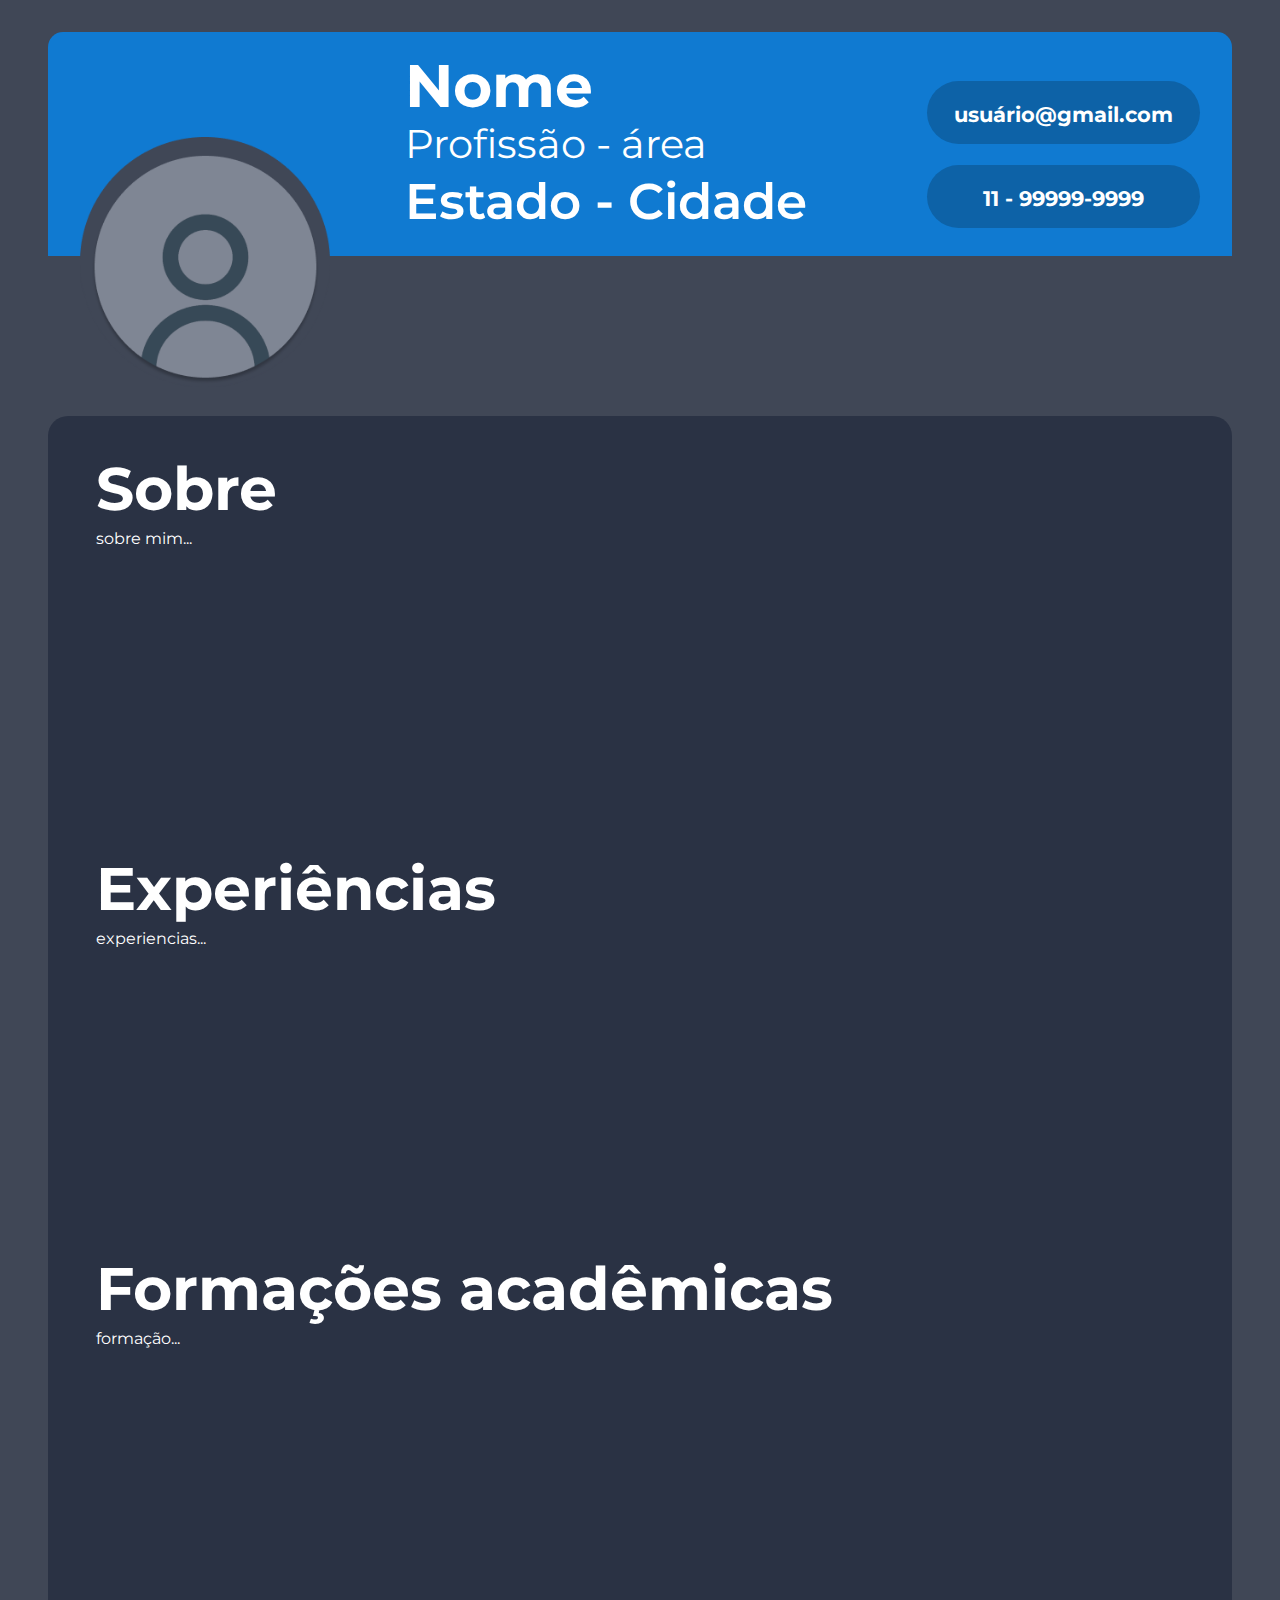
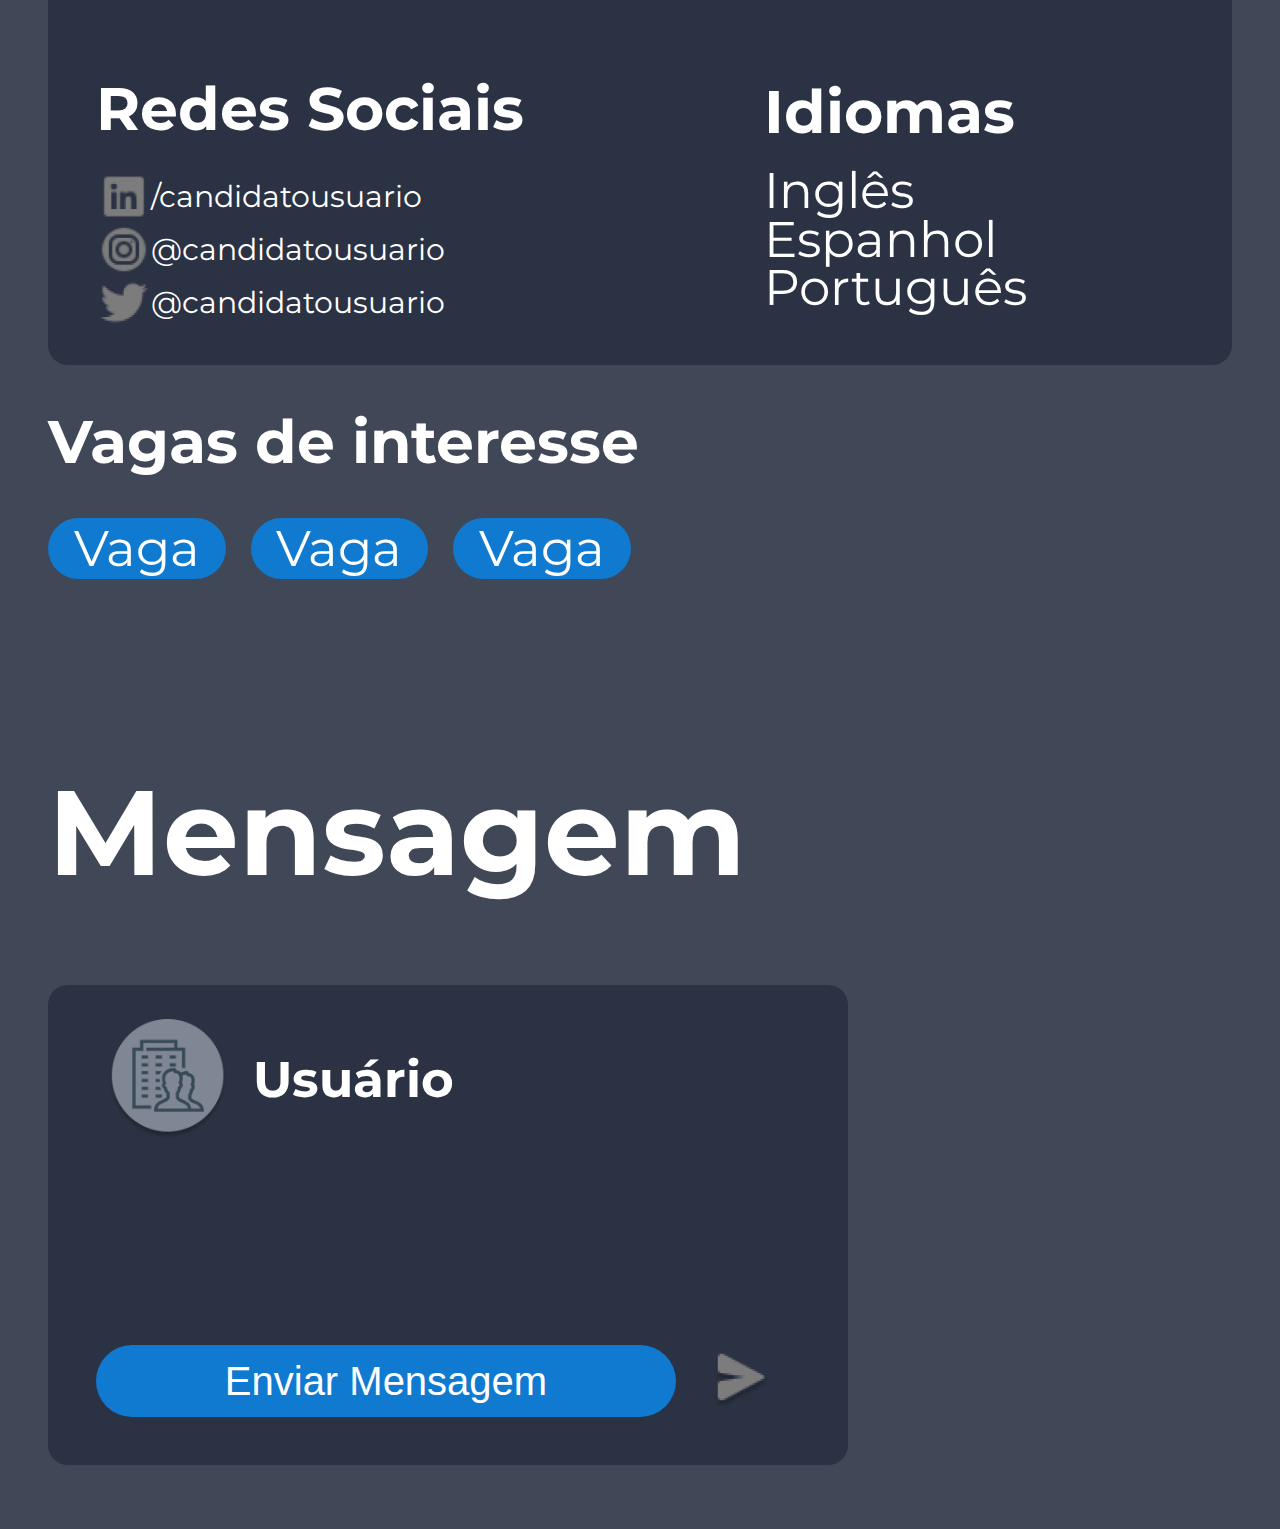
<file: tela14/index.html>
<!DOCTYPE html>
<html lang="en">
<head>
    <meta charset="UTF-8">
    <meta http-equiv="X-UA-Compatible" content="IE=edge">
    <meta name="viewport" content="width=device-width, initial-scale=1.0">
    <title>Tela 14</title>
    <link rel="stylesheet" href="index.css">
</head>
<body>
    <div class="container">
        <div class="cabecalho"> 
            <div class="cab-esquerda">
                <div class="imagem-cabecalho">
                    <img src="imagem-usuario.png" alt="asda">
                </div>
                <div class="informacoes-usuario">
                    <p class="nm">Nome</p>
                    <p class="pr">Profissão - área</p>
                    <p class="es">Estado - Cidade</p> 
                </div>
            </div>
            <div class="email-telefone">
                <div class="et">usuário@gmail.com</div>
                <div class="et">11 - 99999-9999</div>
            </div>
        </div>
        <div class="painel-central">
            <div class="informacoes-painel">
                <h1>Sobre</h1>
                <p>sobre mim...</p>
            </div>
            <div class="informacoes-painel">
                <h1>Experiências</h1>
                <p>experiencias...</p>
            </div>
            <div class="informacoes-painel">
                <h1>Formações acadêmicas</h1>
                <p>formação...</p>
            </div>
            <div class="baixo-painel">
                <div class="redes-sociais">
                    <p>Redes Sociais</p>
                    <div class="rede-social"><img src="linkedin.png" alt="linkedin"> <div>/candidatousuario</div></div>
                    <div class="rede-social"><img src="instagram.png" alt="instagram"><div>@candidatousuario</div></div>
                    <div class="rede-social"><img src="twitter.png" alt="twitter"><div>@candidatousuario</div></div>
                </div>
                <div class="idiomas">
                    <h1>Idiomas</h1>
                    <h2>Inglês</h2>
                    <h2>Espanhol</h2>
                    <h2>Português</h2>
                </div>
            </div>
        </div>
        <div class="div-vagas-interesse">
            <h1>Vagas de interesse</h1>
            <div class="vagas">
                <div class="vaga">Vaga</div>
                <div class="vaga">Vaga</div>
                <div class="vaga">Vaga</div>
            </div>
            
        </div>
        <div class="div-mensagem">
            <h1>Mensagem</h1>
            <div class="box-mensagem">
                <div class="usuario-chat">
                    <img src="img-chat.png" alt="img-chat">
                    <h1>Usuário</h1>
                </div>
                <div class="box-mensagem-baixo">
                    <input type="text" placeholder="Enviar Mensagem">
                    <img src="enviar.png" alt="enviar">                   
                </div>            
            </div>
            
        </div>
    </div>
</body>
</html>
</file>
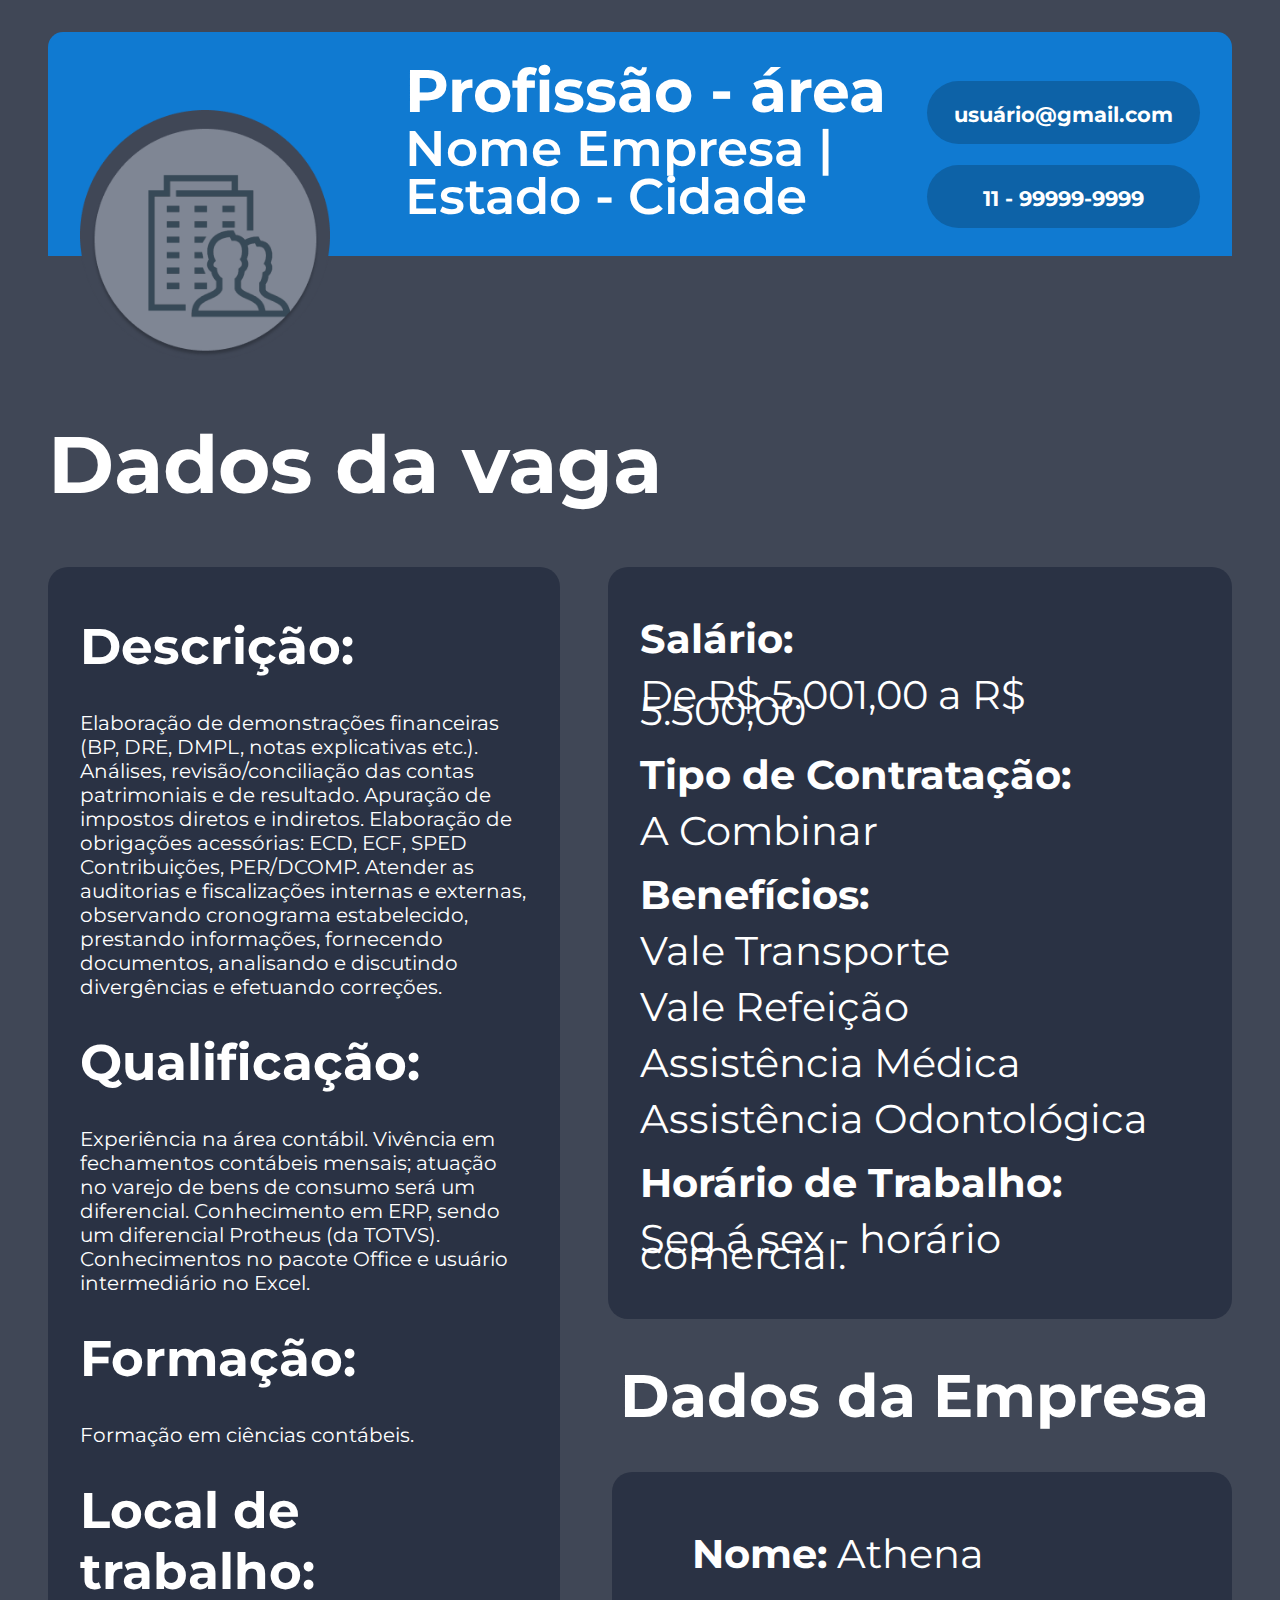
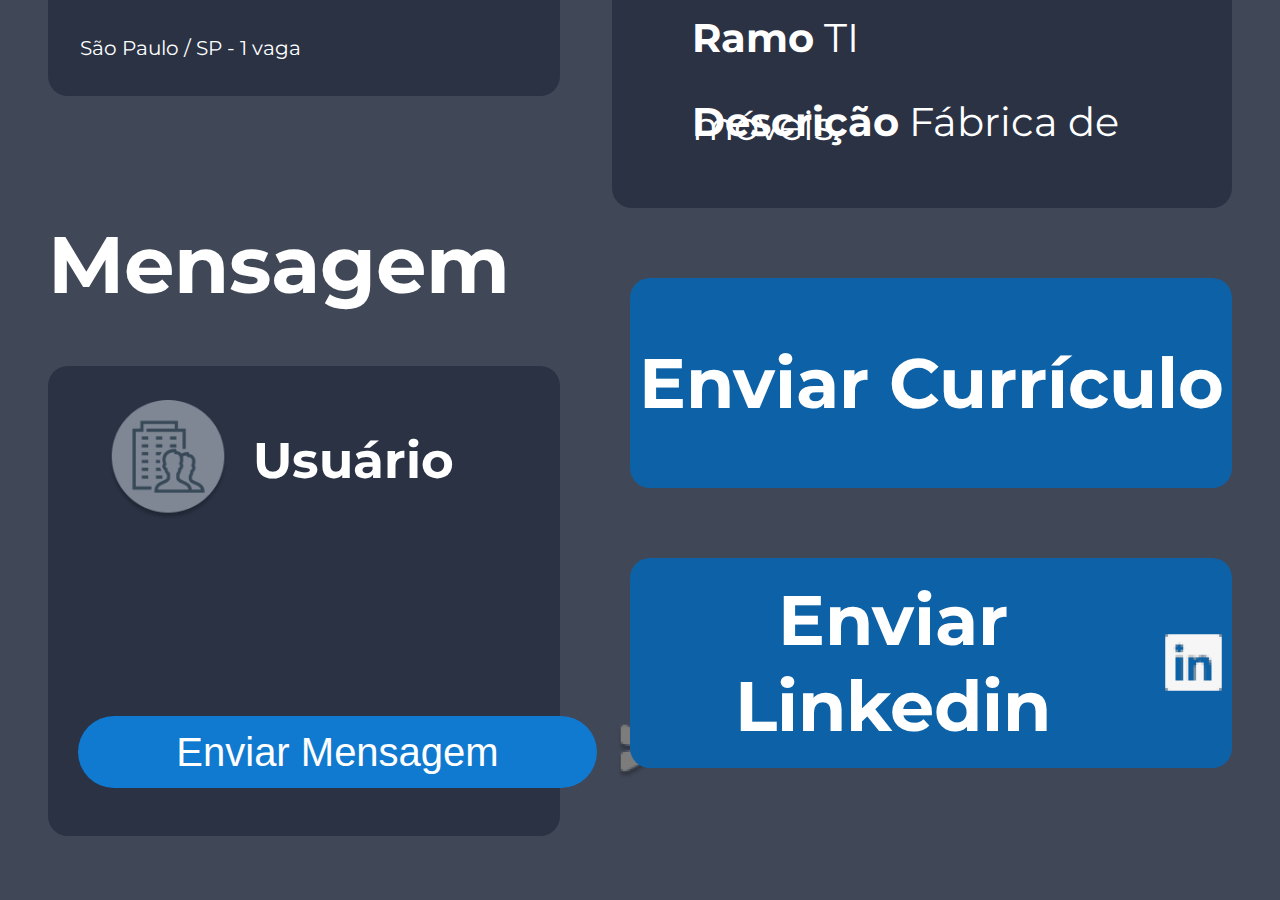
<file: tela15/index.html>
<!DOCTYPE html>
<html lang="en">
<head>
    <meta charset="UTF-8">
    <meta http-equiv="X-UA-Compatible" content="IE=edge">
    <meta name="viewport" content="width=device-width, initial-scale=1.0">
    <title>Tela 15</title>
    <link rel="stylesheet" href="index.css">
</head>
<body>
    <div class="container">
        <div class="cabecalho"> 
            <div class="cab-esquerda">
                <div class="imagem-cabecalho">
                    <img src="imagemempresa.png" alt="asda">
                </div>
                <div class="informacoes-usuario">
                    <p class="nm">Profissão - área</p>
                    <p class="pr">Nome Empresa | Estado - Cidade</p>
                </div>
            </div>
            <div class="email-telefone">
                <div class="et">usuário@gmail.com</div>
                <div class="et">11 - 99999-9999</div>
            </div>
        </div>

        <div class="painel-central">
            <h1>Dados da vaga</h1>

            <div class="painel-boxes">
                <div class="paineis-esquerda">
                    <div class="esquerda-cima">
                        <div class="caracteristicas">
                            <h1>Descrição:</h1>
                            <p>
                                Elaboração de demonstrações financeiras (BP, DRE, DMPL, notas explicativas etc.).
                                Análises, revisão/conciliação das contas patrimoniais e de resultado.
                                Apuração de impostos diretos e indiretos.
                                Elaboração de obrigações acessórias: ECD, ECF, SPED Contribuições, PER/DCOMP.
                                Atender as auditorias e fiscalizações internas e externas, observando cronograma estabelecido, prestando informações, fornecendo documentos, analisando e discutindo divergências e efetuando correções.
                            </p>
                        </div>
                        <div class="caracteristicas">
                            <h1>Qualificação:</h1>
                            <p>
                                Experiência na área contábil.
                                Vivência em fechamentos contábeis mensais;
                                atuação no varejo de bens de consumo será um diferencial.
                                Conhecimento em ERP, sendo um diferencial Protheus (da TOTVS).
                                Conhecimentos no pacote Office e usuário intermediário no Excel.
                            </p>
                        </div>
                        <div class="caracteristicas">
                            <h1>Formação:</h1>
                            <p>
                                Formação em ciências contábeis.
                            </p>
                        </div>
                        <div class="caracteristicas">
                            <h1>Local de trabalho:</h1>
                            <p>
                                São Paulo / SP - 1 vaga
                            </p>
                        </div>
                    </div>
                    <div class="esquerda-baixo">
                        <div class="div-mensagem">
                            <h1>Mensagem</h1>
                            <div class="box-mensagem">
                                <div class="usuario-chat">
                                    <img src="usuarioempresa.png" alt="img-chat">
                                    <h1>Usuário</h1>
                                </div>
                                <div class="box-mensagem-baixo">
                                    <input type="text" placeholder="Enviar Mensagem">
                                    <img src="enviar.png" alt="enviar">                   
                                </div>            
                            </div>  
                        </div>
                    </div>
                </div>
                <div class="paineis-direita">
                    <div class="descricao-direita">
                        <div class="caracteristicas-direita">
                            <h1>Salário:</h1>
                            <p>De R$ 5.001,00 a R$ 5.500,00</p>
                        </div>
                        <div class="caracteristicas-direita">
                            <h1>Tipo de Contratação:</h1>
                            <p>A Combinar</p>
                        </div>
                        <div class="caracteristicas-direita">
                            <h1>Benefícios:</h1>
                            <p>Vale Transporte</p>
                            <p>Vale Refeição</p>
                            <p>Assistência Médica</p>
                            <p>Assistência Odontológica</p>
                        </div>
                        <div class="caracteristicas-direita">
                            <h1>Horário de Trabalho:</h1>
                            <p>Seg á sex - horário comercial.</p>
                        </div>
                    </div>

                    <div class="dados-empresa">
                        <h1>Dados da Empresa</h1>
                        <div class="box-dados-empresa">
                            <p><span class="box-negrito">Nome:</span> Athena </p>
                            <p><span class="box-negrito">Ramo</span> TI </p>
                            <p><span class="box-negrito">Descrição</span> Fábrica de móveis </p>
                        </div>
                    </div>

                    <div class="enviar-curriculo-linkedin">
                        Enviar Currículo
                    </div>

                    <div class="enviar-curriculo-linkedin">
                        Enviar Linkedin <img src="linkedin.png" alt="linkedin">
                    </div>

                </div>
            </div>

        </div>

        
    </div>
</body>
</html>
</file>
<file: tela14/index.css>
@import url('https://fonts.googleapis.com/css2?family=Montserrat:ital,wght@0,400;0,500;0,600;0,700;1,400;1,500;1,600&display=swap');

* {
    box-sizing: border-box;
    cursor: default;
}

body{
    margin: 0px;
    background-color: #404756;
}

.container{
    margin: 2em 3em 4em 3em;
    color: white;
    font-family: 'Montserrat';
}

.cabecalho{
    background-color: #107AD1;
    display: flex;
    flex-direction: row;
    justify-content: space-between;
    padding: 0px 2em 0px 2em;
    border-top-left-radius: 15px;
    border-top-right-radius: 15px;
    min-height: 14em;
    align-items: center;
}

.informacoes-usuario{
    max-width: 50em;
    display: flex;
    flex-direction: column;
    color: white;
    margin-left: 20em;
    line-height: 3em;
}

.informacoes-usuario p{
    margin: 5px;
}

.imagem-cabecalho img{
    width: 250px;
}
.imagem-cabecalho{
    margin-right: 2em;
    position: absolute;
    margin-top: 5em;
}

.email-telefone{
    display: flex;
    flex-direction: column;

}

.et{
    background-color: #0D62A7;
    border-radius: 40px;
    width: 150px;
    min-height: 3em;
    text-align: center;
    margin-top: 1em;
    padding-top: 1em;
    min-width: 13em;
    font-size: 21px;
    font-weight: 700;
}

.cab-esquerda{
    display: flex;
    flex-direction: row;
}

.painel-central{
    background-color: #2A3244;
    border-radius: 20px;
    display: flex;
    flex-direction: column;
    padding: 2em 2em 2em 3em;
    margin-top: 10em;
}

.nm{
    font-weight: 700;
    font-size: 60px;
}

.pr{
    font-weight: 400;
    font-size: 40px;
}

.es{
    font-weight: 600;
    font-size: 50px;
}

.baixo-painel{
    display: flex;
    flex-direction: row;
    align-content: center;
}

.informacoes-painel{
    min-height: 25em;
}

.informacoes-painel h1{
    font-size: 60px;
    font-weight: 700;
    line-height: 1px;
}

.redes-sociais{
    font-size: 60px;
    font-weight: 700;
    line-height: 1px;
}

.rede-social{
    font-size: 30px;
    font-weight: 400;
    display: flex;
    align-items: center;
}

.rede-social img{
    width: 55px;
}

.idiomas h1{
    font-size: 60px;
    font-weight: 700;
    margin-bottom: 1.2em;
    margin-top: 1em;
}

.idiomas h2{
    font-size: 50px;
    font-weight: 400;
}

.idiomas{
    line-height: 7px;
    margin-left: 15em;
}

.div-vagas-interesse h1{
    font-size: 60px;
    font-weight: 700;
}

.div-vagas-interesse{
    display: flex;
    flex-direction: column;
}

.vagas{
    display: flex;
    flex-direction: row;
}

.vaga{
    font-size: 50px;
    font-weight: 400;
    background-color: #107AD1;
    border-radius: 40px;
    text-align: center  ;
    min-width: 15%;
    margin-right: 0.5em;
}

.div-mensagem{
    font-size: 60px;
    font-weight: 700;
    margin-top: 3em;
}

.usuario-chat img{
    width: 120px;
    height: 120px;
}

.usuario-chat h1{
    font-size: 50px;
    font-weight: 700;
    margin-left: 0.5em;
}

.usuario-chat{
    display: flex;
    flex-direction: row;
    padding: 0.5em 0em 0em 1em;
    align-items: center;
}

.box-mensagem{
    background-color: #2A3244;
    border-radius: 20px;
    max-width: 800px;
    min-height: 480px;
    display: flex;
    flex-direction: column;
    justify-content: space-between;
}

.box-mensagem-baixo{
   display: flex;
   flex-direction: row;
   align-items: center;
   margin: 0em 0em 0.8em 0.8em;
}

.box-mensagem-baixo img{
    margin-left: 0.5em;
}

.box-mensagem-baixo input{
    border-radius: 50px;
    border: none;
    background-color: #107AD1;
    width: 580px;
    height: 72px;
    color: white;
    font-size: 40px;
    font-weight: 400;
    text-align: center;
}

.box-mensagem-baixo input::placeholder{
    color: white;
}
</file>
<file: tela15/index.css>
@import url('https://fonts.googleapis.com/css2?family=Montserrat:ital,wght@0,400;0,500;0,600;0,700;1,400;1,500;1,600&display=swap');

* {
    box-sizing: border-box;
    cursor: default;
}

body{
    margin: 0px;
    background-color: #404756;
}

.container{
    margin: 2em 3em 4em 3em;
    color: white;
    font-family: 'Montserrat';
}

.cabecalho{
    background-color: #107AD1;
    display: flex;
    flex-direction: row;
    justify-content: space-between;
    padding: 0px 2em 0px 2em;
    border-top-left-radius: 15px;
    border-top-right-radius: 15px;
    min-height: 14em;
    align-items: center;
}

.informacoes-usuario{
    max-width: 100vw;
    display: flex;
    flex-direction: column;
    color: white;
    margin-left: 20em;
    line-height: 3em;
}

.informacoes-usuario p{
    margin: 5px;
}

.imagem-cabecalho img{
    width: 250px;
}
.imagem-cabecalho{
    margin-right: 2em;
    position: absolute;
    margin-top: 3em;
}

.email-telefone{
    display: flex;
    flex-direction: column;

}

.et{
    background-color: #0D62A7;
    border-radius: 40px;
    width: 150px;
    min-height: 3em;
    text-align: center;
    margin-top: 1em;
    padding-top: 1em;
    min-width: 13em;
    font-size: 21px;
    font-weight: 700;
}

.cab-esquerda{
    display: flex;
    flex-direction: row;
}

.nm{
    font-size: 60px;
    font-weight: 700;
}

.pr{
    font-size: 50px;
    font-weight: 600;
}

.painel-central{
    margin-top: 10em;
}

.painel-central h1{
    font-weight: 700;
    font-size: 80px;
}

.caracteristicas h1{
    font-size: 50px;
    font-weight: 700;
}

.caracteristicas p{
    font-size: 20px;
    font-weight: 400;
}

.esquerda-cima{
    background-color: #2A3244;
    max-width: 40vw;
    border-radius: 20px;
    padding: 1em 2em 1em 2em;
}

.painel-boxes{
    display: flex;
    flex-direction: row;
}


.descricao-direita{
    background-color: #2A3244;
    border-radius: 20px;
    padding: 1em 2em 1em 2em;
    margin-left: 3em;
}

.descricao-direita{
    line-height: 1em
}

.caracteristicas-direita{
    margin-top: 3em;
}

.caracteristicas-direita h1{
    font-weight: 700;
    font-size: 40px;
}

.caracteristicas-direita p{
    font-weight: 400;
    font-size: 40px;
}


.box-dados-empresa{
    background-color: #2A3244;
    border-radius: 20px;
    margin-left: 1.3em;
    display: flex;
    flex-direction: column;
    line-height: 0.1em;
    padding: 1em 1em 1em 2em;
    font-size: 40px;
    font-weight: 400;
}

.box-dados-empresa span{
    font-weight: 700;
}

.dados-empresa h1{
    font-size: 60px;
    font-weight: 700;
    margin-left: 1em;
}


.div-mensagem{
    font-size: 60px;
    font-weight: 700;
    margin-top: 2em;
}

.usuario-chat img{
    width: 120px;
    height: 120px;
}

.usuario-chat h1{
    font-size: 50px;
    font-weight: 700;
    margin-left: 0.5em;
}

.usuario-chat{
    display: flex;
    flex-direction: row;
    padding: 0.5em 0em 0em 1em;
    align-items: center;
}

.box-mensagem{
    background-color: #2A3244;
    border-radius: 20px;
    max-width: 40vw;
    min-height: 470px;
    display: flex;
    flex-direction: column;
    justify-content: space-between;
}

.box-mensagem-baixo{
   display: flex;
   flex-direction: row;
   align-items: center;
   margin: 0em 0em 0.8em 0.5em;
}

.box-mensagem-baixo img{
    margin-left: 0.2em;
}

.box-mensagem-baixo input{
    border-radius: 50px;
    border: none;
    background-color: #107AD1;
    width: 580px;
    height: 72px;
    color: white;
    font-size: 40px;
    font-weight: 400;
    text-align: center;
}

.box-mensagem-baixo input::placeholder{
    color: white;
}

.enviar-curriculo-linkedin{
    display: flex;
    flex-direction: row;
    background-color: #0D62A7;
    border-radius: 20px;
    margin-left: 1em;
    font-size: 70px;
    font-weight: 700;
    text-align: center;
    margin-top: 1em;
    min-width: 44vw;
    min-height: 3em;
    align-items: center;
    justify-content: center;
}

.enviar-curriculo-linkedin img{
    width: 77px;
}
</file>
